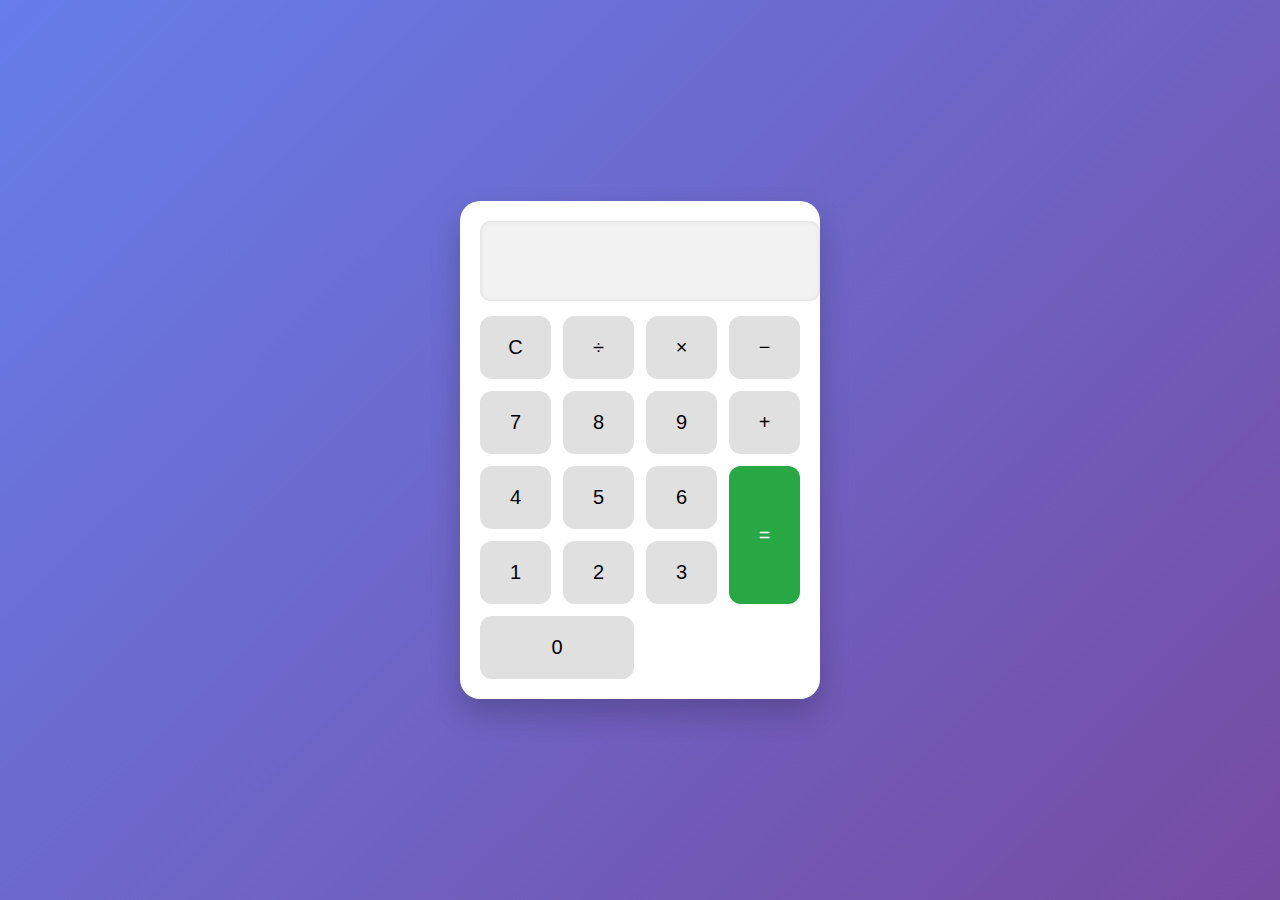
<file: calculator/index.html>
<!DOCTYPE html>
<html lang="en">
<head>
  <meta charset="UTF-8" />
  <meta name="viewport" content="width=device-width, initial-scale=1.0"/>
  <title>Modern Calculator</title>
  <link rel="stylesheet" href="style.css">
</head>
<body>
  <div class="calculator">
    <input type="text" class="display" id="display" disabled />
    <div class="buttons">
      <button onclick="clearDisplay()">C</button>
      <button onclick="append('/')">÷</button>
      <button onclick="append('*')">×</button>
      <button onclick="append('-')">−</button>

      <button onclick="append('7')">7</button>
      <button onclick="append('8')">8</button>
      <button onclick="append('9')">9</button>
      <button onclick="append('+')">+</button>

      <button onclick="append('4')">4</button>
      <button onclick="append('5')">5</button>
      <button onclick="append('6')">6</button>
      <button class="equal" onclick="calculate()">=</button>

      <button onclick="append('1')">1</button>
      <button onclick="append('2')">2</button>
      <button onclick="append('3')">3</button>
      <button onclick="append('0')" class="zero">0</button>
    </div>
  </div>

  <script src="script.js"></script>
</body>
</html>
</file>
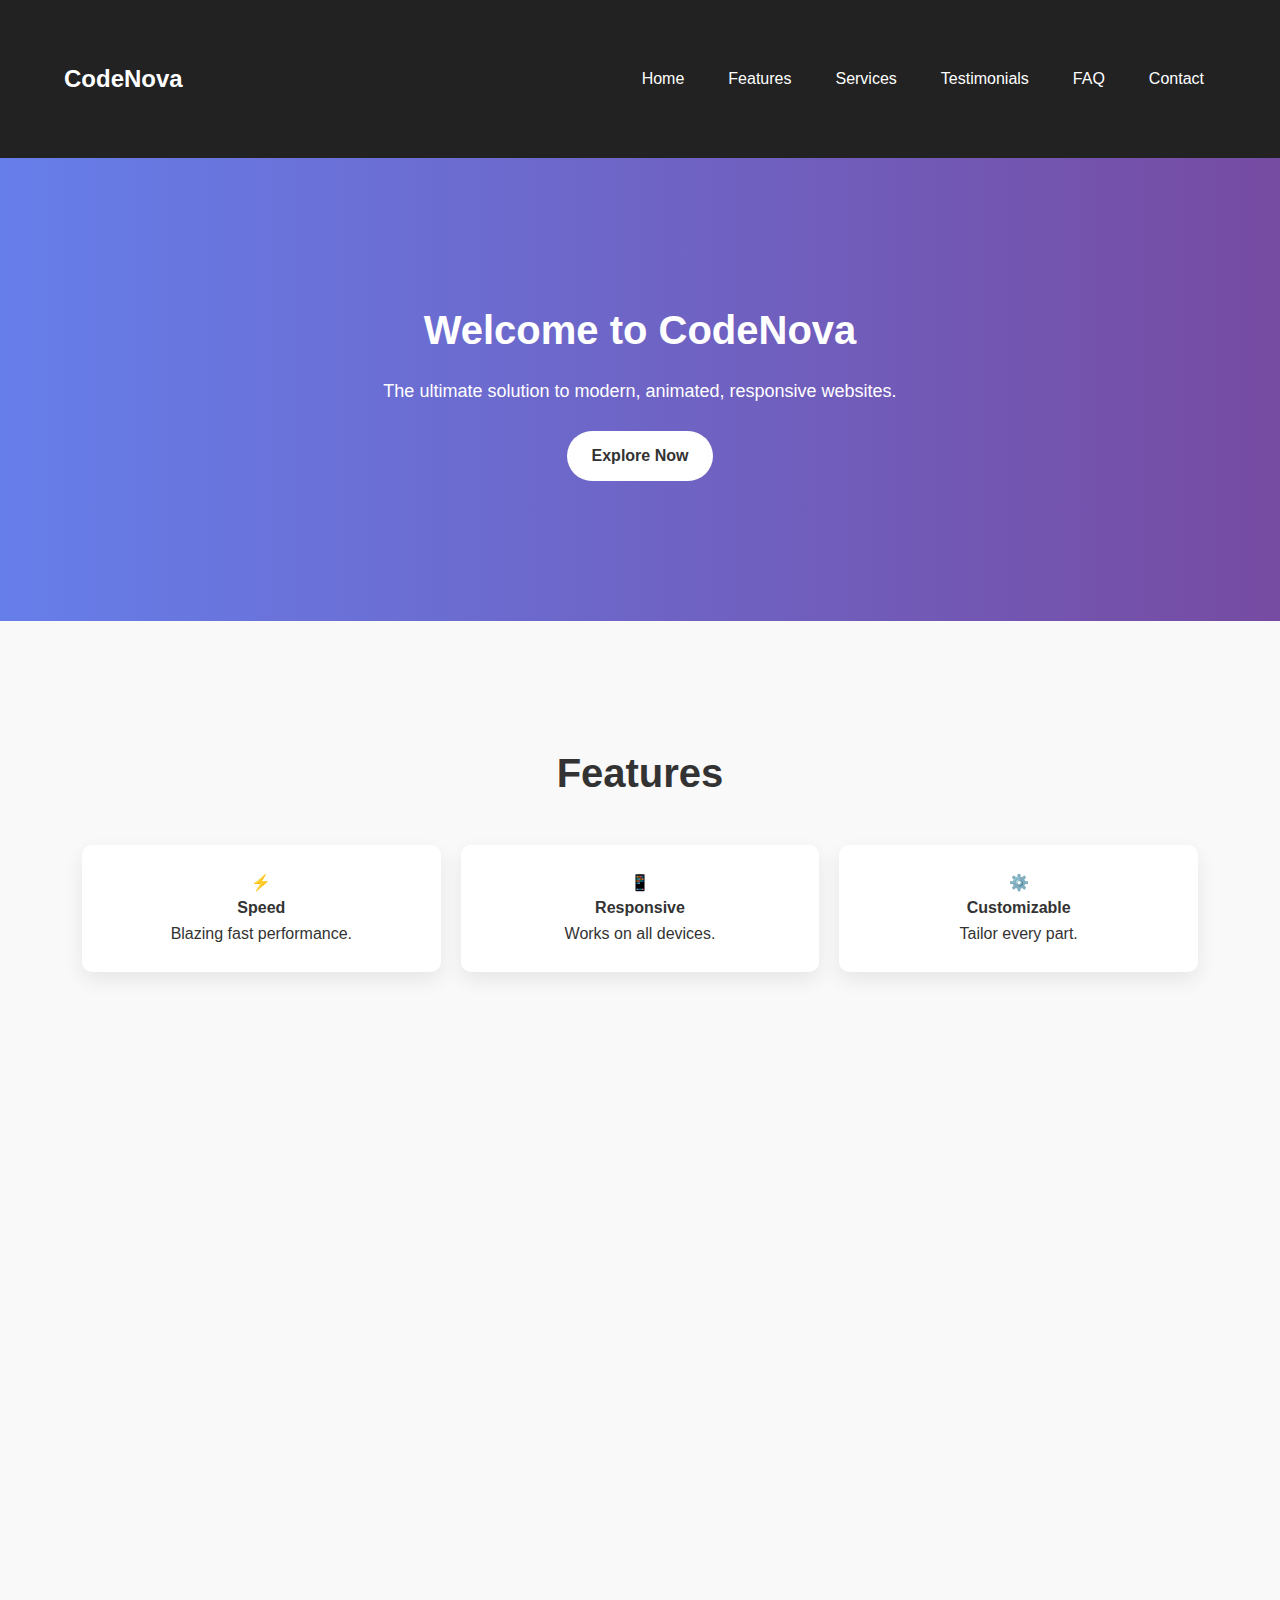
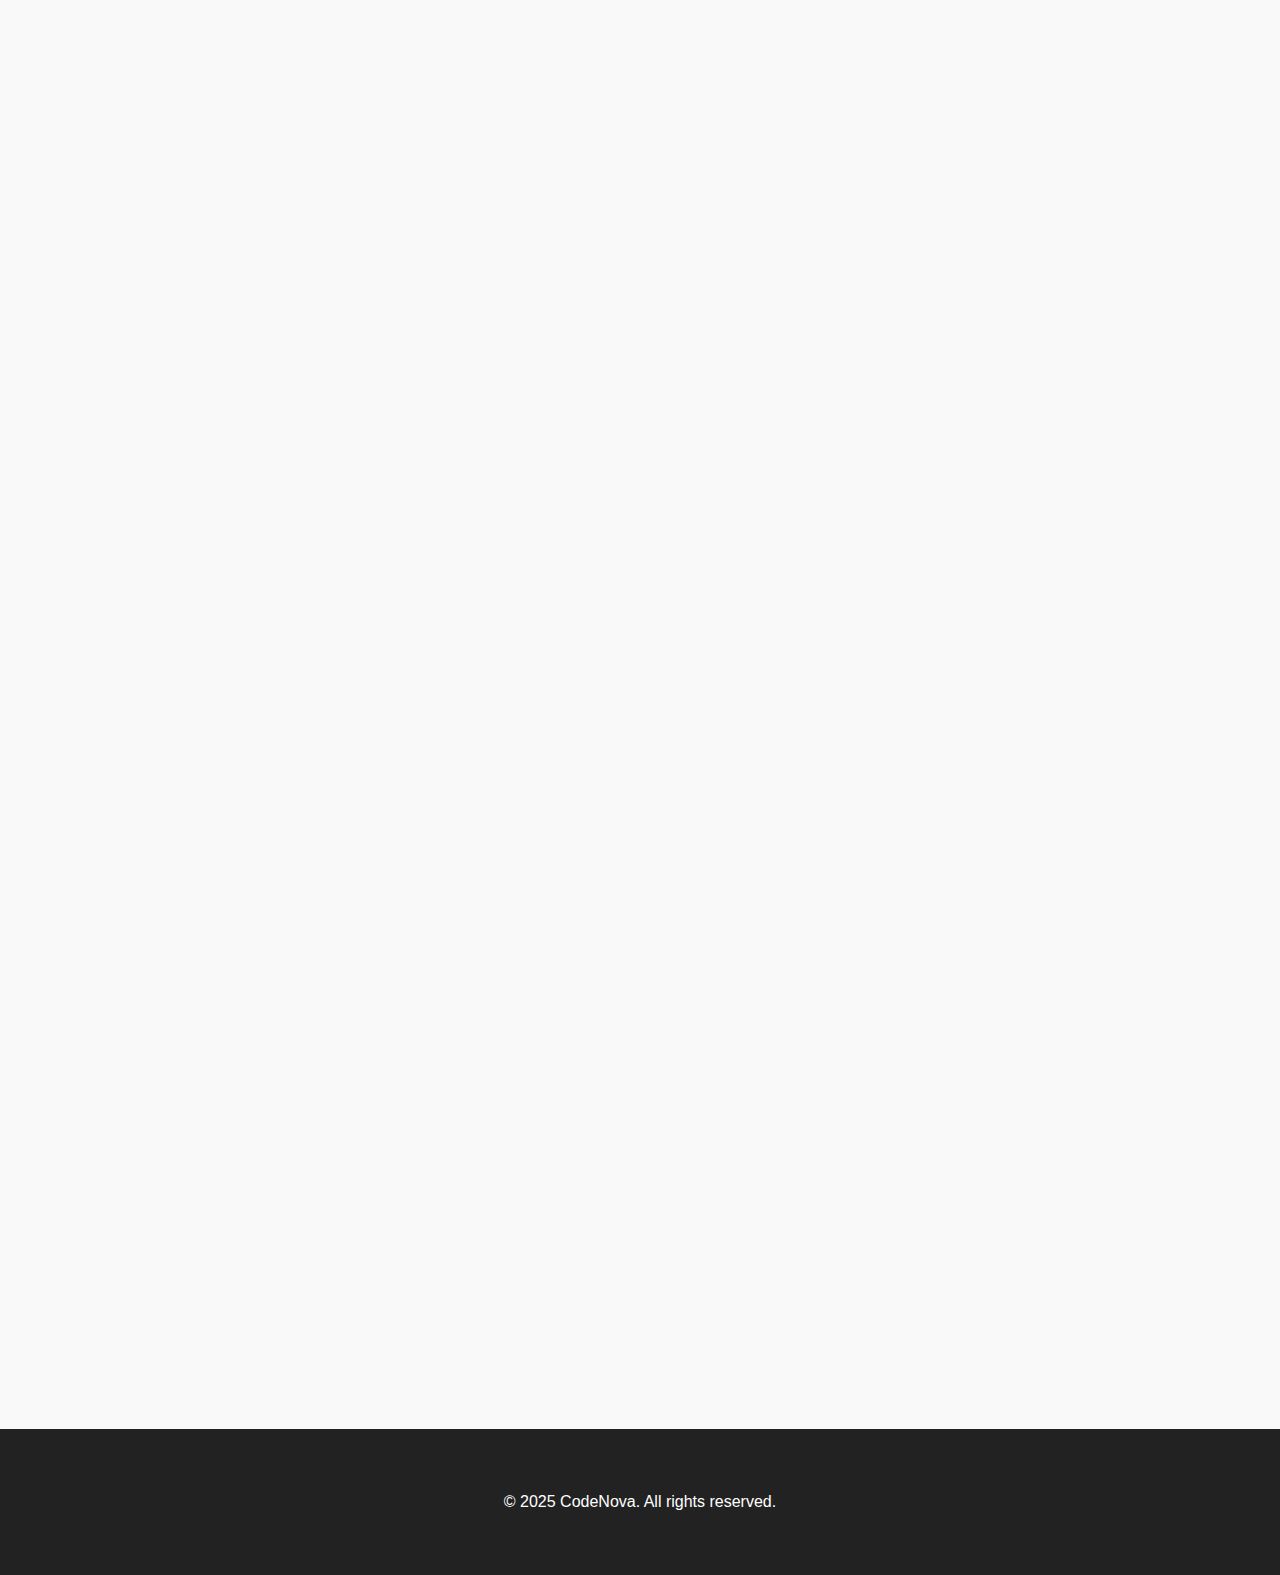
<file: landing page/index.html>
<!DOCTYPE html>
<html lang="en">
<head>
  <meta charset="UTF-8" />
  <meta name="viewport" content="width=device-width, initial-scale=1.0"/>
  <title>Ultimate Landing Page</title>
  <link rel="stylesheet" href="style.css" />
</head>
<body>

  <!-- Header -->
  <header>
    <div class="container nav-container">
      <h1 class="logo">CodeNova</h1>
      <nav>
        <ul class="nav-links">
          <li><a href="#hero">Home</a></li>
          <li><a href="#features">Features</a></li>
          <li><a href="#services">Services</a></li>
          <li><a href="#testimonials">Testimonials</a></li>
          <li><a href="#faq">FAQ</a></li>
          <li><a href="#contact">Contact</a></li>
        </ul>
      </nav>
    </div>
  </header>

  <!-- Hero -->
  <section class="hero" id="hero">
    <div class="container hero-content fade-in">
      <h2>Welcome to CodeNova</h2>
      <p>The ultimate solution to modern, animated, responsive websites.</p>
      <a href="#features" class="btn">Explore Now</a>
    </div>
  </section>

  <!-- Features -->
  <section class="features section" id="features">
    <div class="container">
      <h3 class="section-title fade-in">Features</h3>
      <div class="grid">
        <div class="card fade-in">⚡<h4>Speed</h4><p>Blazing fast performance.</p></div>
        <div class="card fade-in">📱<h4>Responsive</h4><p>Works on all devices.</p></div>
        <div class="card fade-in">⚙️<h4>Customizable</h4><p>Tailor every part.</p></div>
      </div>
    </div>
  </section>

  <!-- Services -->
  <section class="services section" id="services">
    <div class="container">
      <h3 class="section-title fade-in">Our Services</h3>
      <div class="grid">
        <div class="card fade-in">🎨<h4>Design</h4><p>Modern UI/UX design</p></div>
        <div class="card fade-in">💻<h4>Development</h4><p>Web & app development</p></div>
        <div class="card fade-in">🚀<h4>SEO</h4><p>Boost your visibility</p></div>
      </div>
    </div>
  </section>

  <!-- Testimonials -->
  <section class="testimonials section" id="testimonials">
    <div class="container fade-in">
      <h3 class="section-title">What Clients Say</h3>
      <blockquote>"CodeNova transformed our digital presence. Absolutely amazing!" – Happy Client</blockquote>
    </div>
  </section>

  <!-- FAQ -->
  <section class="faq section" id="faq">
    <div class="container fade-in">
      <h3 class="section-title">FAQ</h3>
      <details><summary>What is CodeNova?</summary><p>A powerful web starter template.</p></details>
      <details><summary>Is it mobile-friendly?</summary><p>Yes, fully responsive and modern.</p></details>
    </div>
  </section>

  <!-- Newsletter -->
  <section class="newsletter section fade-in">
    <div class="container">
      <h3>Subscribe for Updates</h3>
      <input type="email" placeholder="Enter your email">
      <button class="btn">Subscribe</button>
    </div>
  </section>

  <!-- Contact -->
  <section class="contact section" id="contact">
    <div class="container fade-in">
      <h3>Contact Us</h3>
      <p>Reach out at: <strong>hello@CodeNova.com</strong></p>
    </div>
  </section>

  <!-- Footer -->
  <footer>
    <div class="container">
      <p>© 2025 CodeNova. All rights reserved.</p>
    </div>
  </footer>

  <script src="script.js"></script>
</body>
</html>
</file>
<file: calculator/style.css>
body {
  margin: 0;
  display: flex;
  justify-content: center;
  align-items: center;
  height: 100vh;
  background: linear-gradient(135deg, #667eea, #764ba2);
  font-family: 'Segoe UI', sans-serif;
}

.calculator {
  background: #fff;
  padding: 20px;
  border-radius: 20px;
  box-shadow: 0 15px 30px rgba(0, 0, 0, 0.2);
  width: 320px;
}

.display {
  width: 100%;
  height: 60px;
  font-size: 26px;
  text-align: right;
  padding: 10px;
  margin-bottom: 15px;
  border: none;
  border-radius: 10px;
  background: #f2f2f2;
  box-shadow: inset 0 0 5px rgba(0,0,0,0.1);
}

.buttons {
  display: grid;
  grid-template-columns: repeat(4, 1fr);
  gap: 12px;
}

button {
  padding: 20px;
  font-size: 20px;
  background: #e0e0e0;
  border: none;
  border-radius: 12px;
  cursor: pointer;
  transition: background 0.2s ease;
}

button:hover {
  background: #d3d3d3;
}

.equal {
  grid-row: span 2;
  background: #28a745;
  color: white;
}

.equal:hover {
  background: #218838;
}

.zero {
  grid-column: span 2;
}
</file>
<file: landing page/style.css>
* {
  box-sizing: border-box;
  margin: 0;
  padding: 0;
  scroll-behavior: smooth;
  font-family: 'Segoe UI', sans-serif;
}

body {
  background-color: #f9f9f9;
  color: #333;
  line-height: 1.6;
}

/* Utility Classes */
.container {
  width: 90%;
  max-width: 1200px;
  margin: auto;
  padding: 40px 0;
}

.section {
  padding: 80px 20px;
  text-align: center;
}

.section-title {
  font-size: 2.5rem;
  margin-bottom: 40px;
}

/* Header/Nav */
header {
  background: #222;
  position: sticky;
  top: 0;
  z-index: 1000;
  padding: 20px 0;
}

.nav-container {
  display: flex;
  justify-content: space-between;
  align-items: center;
}

.logo {
  color: white;
  font-size: 24px;
}

.nav-links {
  list-style: none;
  display: flex;
  gap: 20px;
}

.nav-links a {
  color: white;
  text-decoration: none;
  padding: 6px 12px;
  transition: background 0.3s;
}

.nav-links a:hover {
  background: #444;
  border-radius: 4px;
}

/* Hero */
.hero {
  background: linear-gradient(to right, #667eea, #764ba2);
  color: #fff;
  text-align: center;
  padding: 100px 20px;
}

.hero-img img {
  width: 100%;
  max-height: 400px;
  object-fit: cover;
  border-radius: 15px;
  margin-bottom: 30px;
}

.hero h2 {
  font-size: 40px;
  margin-bottom: 15px;
}

.hero p {
  font-size: 18px;
  margin-bottom: 25px;
}

.btn {
  display: inline-block;
  background: #fff;
  color: #333;
  padding: 12px 25px;
  border-radius: 25px;
  text-decoration: none;
  font-weight: bold;
  transition: background 0.3s ease;
}

.btn:hover {
  background: #ddd;
}

/* Grid Layout */
.grid {
  display: flex;
  flex-wrap: wrap;
  justify-content: space-between;
  gap: 20px;
}

.card {
  flex: 1 1 30%;
  background-color: #fff;
  padding: 25px;
  border-radius: 10px;
  box-shadow: 0 8px 20px rgba(0, 0, 0, 0.08);
  transition: transform 0.3s ease;
  text-align: center;
}

.card:hover {
  transform: translateY(-8px);
}

.card img {
  /* width: 100%; */
  height: 180px;
  object-fit: cover;
  border-radius: 8px;
  margin-bottom: 15px;
}

/* Testimonials */
.testimonial-card {
  background: #fff;
  padding: 40px;
  border-radius: 15px;
  box-shadow: 0 8px 20px rgba(0, 0, 0, 0.08);
  max-width: 600px;
  margin: 0 auto;
  text-align: center;
}

.testimonial-card img {
  width: 80px;
  height: 80px;
  border-radius: 50%;
  margin-bottom: 20px;
}

.testimonial-card blockquote {
  font-style: italic;
  margin-bottom: 10px;
}

.testimonial-card cite {
  font-size: 0.9rem;
  color: #666;
}

/* FAQ */
details {
  margin: 15px 0;
  padding: 15px;
  background: #f1f1f1;
  border-radius: 6px;
  cursor: pointer;
}

details summary {
  font-weight: bold;
  font-size: 1.1rem;
}

/* Newsletter */
.newsletter input[type="email"] {
  padding: 10px;
  width: 300px;
  margin-right: 10px;
  border-radius: 8px;
  border: 1px solid #ccc;
}

.newsletter .btn {
  padding: 10px 20px;
}

/* Contact */
.contact p {
  font-size: 1.1rem;
}

/* Footer */
footer {
  background: #222;
  color: white;
  text-align: center;
  padding: 20px 0;
}

/* Animations */
.fade-in {
  opacity: 0;
  transform: translateY(40px);
  transition: opacity 1s ease, transform 1s ease;
}

.fade-in.visible {
  opacity: 1;
  transform: translateY(0);
}

/* Responsive */
@media (max-width: 768px) {
  .grid {
    flex-direction: column;
  }

  .card {
    flex: 1 1 100%;
  }

  .nav-links {
    flex-direction: column;
    gap: 10px;
  }

  .hero h2 {
    font-size: 28px;
  }

  .hero-img img {
    max-height: 300px;
  }
}
</file>
